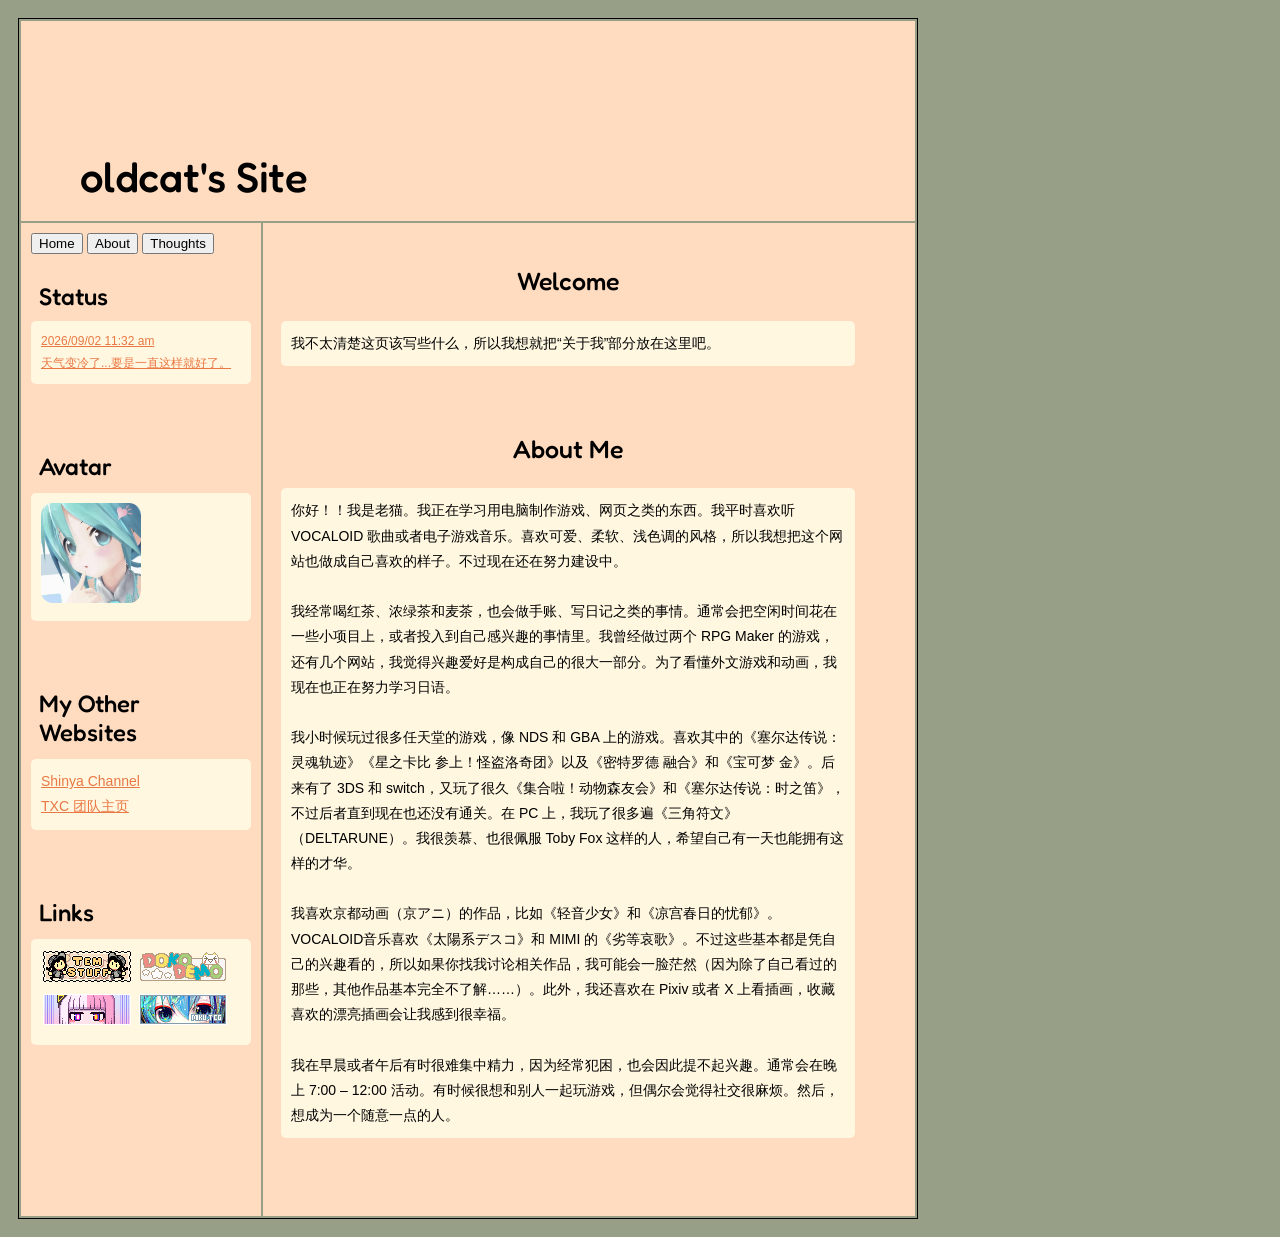
<file: index.html>
<!DOCTYPE html>
<html>
<head>
    <meta charset="UTF-8">
    <title>oldcat's Site</title>
    <link rel="stylesheet" href="https://fonts.googleapis.com/css2?family=Fredoka:wght@300;400;500;600;700&display=swap">
    <link rel="stylesheet" href="https://s1.hdslb.com/bfs/static/jinkela/long/font/regular.css">
    <link rel="stylesheet" href="css/style.css">
</head>
<body>
    <table style="width: 900px">
        <tr style="height: 200px; vertical-align: bottom;">
            <th colspan="2">
                <a href="/index.html" class="no-decoration">
                    <h2 class="site-title">oldcat's Site</h2>
                </a>
            </th>
        </tr>
        <tr>
            <td style="width: 200px;">
                
                <button onclick="window.location.href='/index.html'">Home</button>
                <button onclick="window.location.href='/about.html'">About</button>
                <button onclick="window.location.href='/thoughts.html'">Thoughts</button>

                <h2>Status</h2>
                <p style="font-size: 12px;" id="status-text"></p>
                
                <h2>Avatar</h2>
                <p>
                    <img src="/img/avatar.jpg" alt="avatar" class="avatar">
                </p>

                <h2>My Other Websites</h2>
                <p>
                    <a href="https://shinya.39s.moe" target="_blank">Shinya Channel</a>
                    <br>
                    <a href="https://txc.39s.moe" target="_blank">TXC 团队主页</a>
                    
                </p>


                <h2>Links</h2>
                <p style="width: 200px;">
                    <a href="https://temstuff.neocities.org/" target="_blank" style="text-decoration: none;">
                        <img src="/img/88x31/tem_stuff.gif" alt="tem_stuff" class="icons">
                    </a>
                    <a href="https://dokode.moe/" target="_blank" style="text-decoration: none;">
                        <img src="/img/88x31/dokodemobutton3.gif" alt="dokodemo" class="icons">
                    </a>
                    <a href="https://virtualobserver.moe/" target="_blank" style="text-decoration: none;">
                        <img src="/img/88x31/virtualobserver.png" alt="virtualobserver" class="icons">
                    </a>
                    <a href="https://electric-tenshi.nekoweb.org/mikutcg/tcg" target="_blank" style="text-decoration: none;">
                        <img src="/img/88x31/mikutcg88x31.png" alt="mikutcg" class="icons">
                    </a>
                </p>
                <br>
            </td>
            <td style="width: 700px; padding: 18px; padding-right: 60px;">
                <h1>Welcome</h1>
                <p>我不太清楚这页该写些什么，所以我想就把“关于我”部分放在这里吧。</p>

                <h1>About Me</h1>

                <p>
                    你好！！我是老猫。我正在学习用电脑制作游戏、网页之类的东西。我平时喜欢听 VOCALOID 歌曲或者电子游戏音乐。喜欢可爱、柔软、浅色调的风格，所以我想把这个网站也做成自己喜欢的样子。不过现在还在努力建设中。
                    <br><br>
                    我经常喝红茶、浓绿茶和麦茶，也会做手账、写日记之类的事情。通常会把空闲时间花在一些小项目上，或者投入到自己感兴趣的事情里。我曾经做过两个 RPG Maker 的游戏，还有几个网站，我觉得兴趣爱好是构成自己的很大一部分。为了看懂外文游戏和动画，我现在也正在努力学习日语。
                    <br><br>
                    我小时候玩过很多任天堂的游戏，像 NDS 和 GBA 上的游戏。喜欢其中的《塞尔达传说：灵魂轨迹》《星之卡比 参上！怪盗洛奇团》以及《密特罗德 融合》和《宝可梦 金》。后来有了 3DS 和 switch，又玩了很久《集合啦！动物森友会》和《塞尔达传说：时之笛》，不过后者直到现在也还没有通关。在 PC 上，我玩了很多遍《三角符文》（DELTARUNE）。我很羡慕、也很佩服 Toby Fox 这样的人，希望自己有一天也能拥有这样的才华。
                    <br><br>
                    我喜欢京都动画（京アニ）的作品，比如《轻音少女》和《凉宫春日的忧郁》。VOCALOID音乐喜欢《太陽系デスコ》和 MIMI 的《劣等哀歌》。不过这些基本都是凭自己的兴趣看的，所以如果你找我讨论相关作品，我可能会一脸茫然（因为除了自己看过的那些，其他作品基本完全不了解……）。此外，我还喜欢在 Pixiv 或者 X 上看插画，收藏喜欢的漂亮插画会让我感到很幸福。
                    <br><br>
                    我在早晨或者午后有时很难集中精力，因为经常犯困，也会因此提不起兴趣。通常会在晚上 7:00 – 12:00 活动。有时候很想和别人一起玩游戏，但偶尔会觉得社交很麻烦。然后，想成为一个随意一点的人。

                </p>
            </td>
        </tr>
    </table>
    <script src="js/status.js"></script>
</body>
</html>
</file>
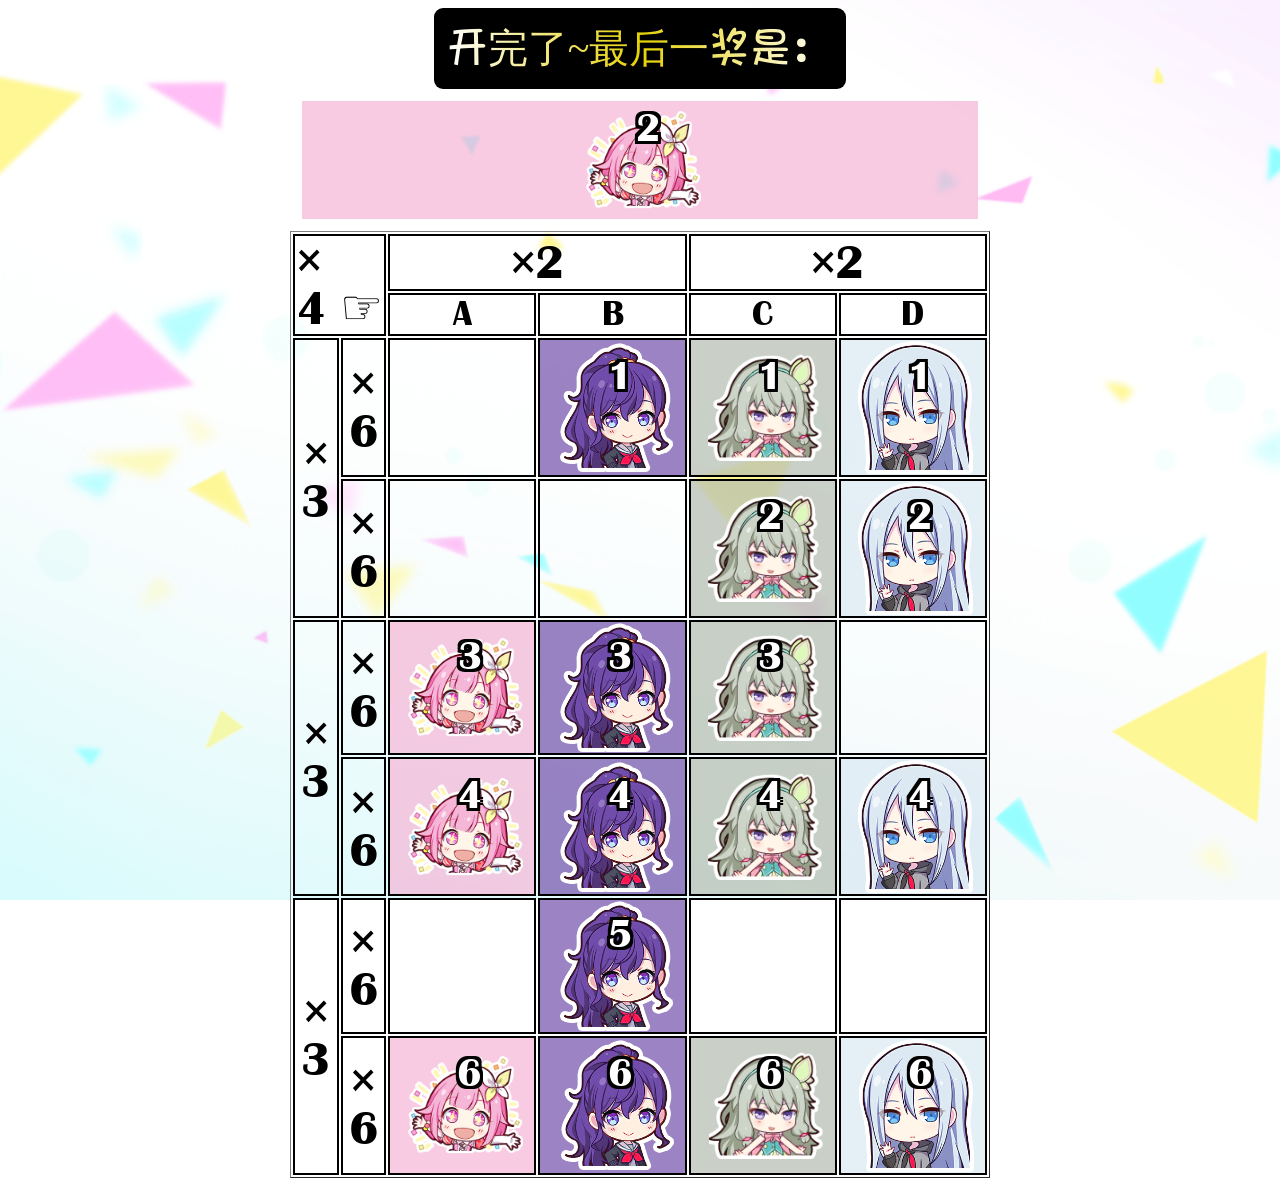
<file: test/index.html>
<!DOCTYPE html>
<html>
<head>
    <meta charset="UTF-8">
    <link rel="stylesheet" type="text/css" href="style.css">
    <meta name="viewport" content="width=device-width, initial-scale=1.0">
    <title>Document</title>
</head>
<body>
    <div class="bg"><div class="header">开完了~最后一奖是：</div></div>

    <table border="1" class="result">
    <td class="pink result">
        <span class="font">2</span><img src="a.png" alt="" class="imgs"> </td>
    </table>



    <table border="1" class="table">
      <tr>
        <td rowspan="2" colspan="2" style="vertical-align: bottom; text-align:right;"> × &ensp;&ensp;<br>4 ☞</td>
        <td colspan="2" class="text-align: center;">×2</td>
        <td colspan="2">×2</td>
      </tr>
      <tr class="name">
        <td>A</td>
        <td>B</td>
        <td>C</td>
        <td>D</td>
      </tr>
      <!-- <td class="empty"></td> -->
      <tr>
        <td rowspan="2">×<br>3</td>
        <td>×<br>6</td>
        <!-- <td></td> -->
        <!-- <td class="pink"><span class="font">1</span><img src="a.png" alt="粉毛 1" class="imgs"> </td> -->
        <td></td>
        <td class="purple"><span class="font">1</span><img src="b.png" alt="紫毛 1" class="imgs"> </td>
        <td class="green"><span class="font">1</span><img src="c.png" alt="绿毛 1" class="imgs"> </td>
        <td  class="blue"><span class="font">1</span><img src="d.png" alt="蓝毛 1" class="imgs"> </td>
    </tr>
    <tr>
        <td>×<br>6</td>
        <!-- <td class="pink"><span class="font">2</span><img src="a.png" alt="粉毛 2" class="imgs"> </td> -->
        <td></td><td></td>
        <!-- <td class="purple"><span class="font">2</span><img src="b.png" alt="紫毛 2" class="imgs"> </td> -->
        <td class="green"><span class="font">2</span><img src="c.png" alt="绿毛 2" class="imgs"> </td>
        <td class="blue"><span class="font">2</span><img src="d.png" alt="蓝毛 2" class="imgs"> </td>
    </tr>
    <tr>
        <td rowspan="2">×<br>3</td>
        <td>×<br>6</td>
        <td class="pink"><span class="font">3</span><img src="a.png" alt="粉毛 3" class="imgs"> </td>
        <td class="purple"><span class="font">3</span><img src="b.png" alt="紫毛 3" class="imgs"> </td>
        <td class="green"><span class="font">3</span><img src="c.png" alt="绿毛 3" class="imgs"> </td>
        <td></td>
        <!-- <td class="blue"><span class="font">3</span><img src="d.png" alt="蓝毛 3" class="imgs"> </td> -->
    </tr>
    <tr>
        <td>×<br>6</td>
        <td class="pink"><span class="font">4</span><img src="a.png" alt="粉毛 4" class="imgs"> </td>
        <td class="purple"><span class="font">4</span><img src="b.png" alt="紫毛 4" class="imgs"> </td>
        <td class="green"><span class="font">4</span><img src="c.png" alt="绿毛 4" class="imgs"> </td>
        <td class="blue"><span class="font">4</span><img src="d.png" alt="蓝毛 4" class="imgs"> </td>
    </tr>
    <tr>
        <td rowspan="2">×<br>3</td>
        <td>×<br>6</td>
        <!-- <td class="pink"><span class="font">5</span><img src="a.png" alt="粉毛 5" class="imgs"> </td> -->
        <td></td>
        <td class="purple"><span class="font">5</span><img src="b.png" alt="紫毛 5" class="imgs"> </td>
        <td></td>
        <td></td>
        <!-- <td class="blue"><span class="font">5</span><img src="d.png" alt="蓝毛 5" class="imgs"> </td> -->
    </tr>
    <tr>
        <td>×<br>6</td>
        <td class="pink"><span class="font">6</span><img src="a.png" alt="粉毛 6" class="imgs"> </td>
        <td class="purple"><span class="font">6</span><img src="b.png" alt="紫毛 6" class="imgs"> </td>
        <td class="green"><span class="font">6</span><img src="c.png" alt="绿毛 6" class="imgs"> </td>
        <td class="blue"><span class="font">6</span><img src="d.png" alt="蓝毛 6" class="imgs"> </td>
    </tr>
    </table>
</body>
</html>
</file>
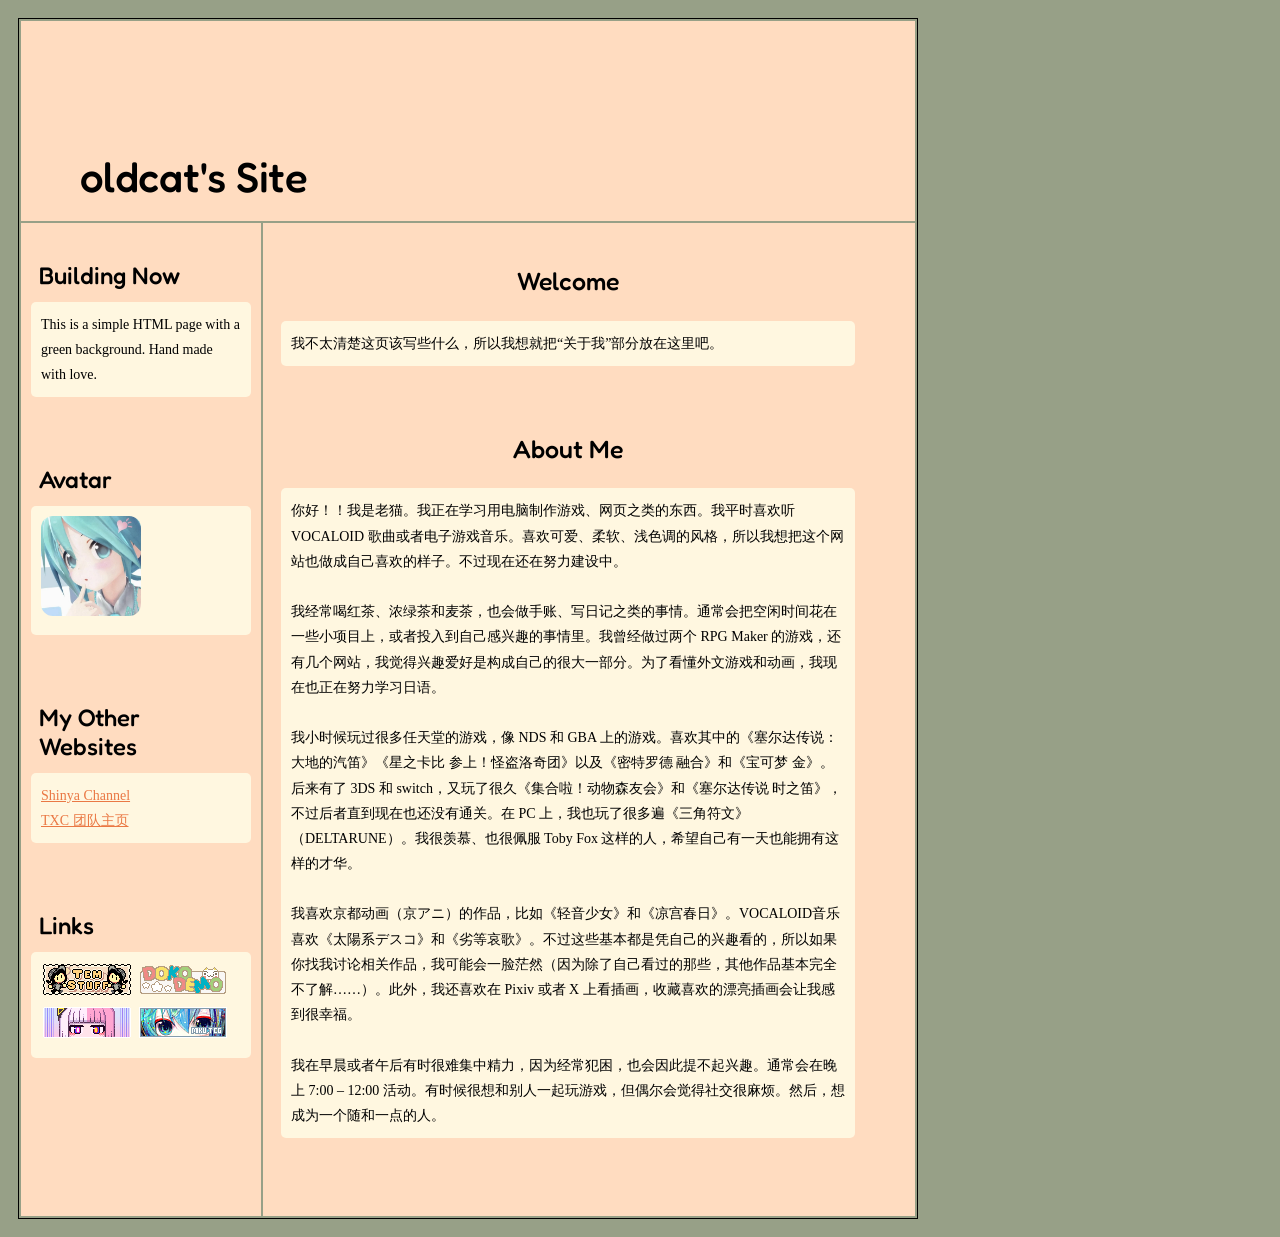
<file: backup/9-2/index.html>
<!DOCTYPE html>
<html>
<head>
    <meta charset="UTF-8">
    <title>oldcat's Site</title>
    <link rel="stylesheet" href="https://fonts.googleapis.com/css2?family=Fredoka:wght@300;400;500;600;700&display=swap">
    <style>
        body {
            background-color: #97a087;
            padding: 10px;
        }
        table {
            border: 1px solid black;
        }
        tr{
            background-color: #ffdcc0;
        }
        td {
            padding: 10px;
            vertical-align: top;
        }
        p {
            font-size: 14px;
            background-color: #fff7e0;
            padding: 10px;
            border-radius: 5px;
            line-height: 1.8;
            margin-bottom: 60px;
        }
        h1{
            font-family: "Fredoka", sans-serif;
            font-weight: 500;
            padding: 8px;
            text-align: center;
            font-size: 25px;
        }
        h2{
            font-family: "Fredoka", sans-serif;
            font-weight: 500;
            padding: 8px;
            text-align: left;
            font-size: 24px;
            margin-bottom: -10px;
        }
        .icons{
            width: 88px;
            height: 31px;
            padding: 2px;
        }
        .avatar{
            width: 100px;
            height: 100px;
            border-radius: 12px;
        }
        .site-title{
            font-family: "Fredoka", sans-serif;
            font-weight: 500;
            font-size: 42px;
            margin: 0 0 10px 50px;
        }
        a {
            color: #ea7844;
        }
    </style>
</head>
<body>
    <table style="width: 900px">
        <tr style="height: 200px; vertical-align: bottom;">
            <th colspan="2">
                <h2 class="site-title">oldcat's Site</h2>
            </th>
        </tr>
        <tr>
            <td style="width: 200px">
                <h2>Building Now</h2>
                <p>This is a simple HTML page with a green background. Hand made with love.</p>

                <h2>Avatar</h2>
                <p>
                    <img src="/img/avatar.jpg" alt="avatar" class="avatar">
                </p>

                <h2>My Other Websites</h2>
                <p>
                    <a href="https://shinya.39s.moe" target="_blank">Shinya Channel</a>
                    <br>
                    <a href="https://txc.39s.moe" target="_blank">TXC 团队主页</a>
                    
                </p>


                <h2>Links</h2>
                <p style="width: 200px;">
                    <a href="https://temstuff.neocities.org/" target="_blank" style="text-decoration: none;">
                        <img src="/img/88x31/tem_stuff.gif" alt="tem_stuff" class="icons">
                    </a>
                    <a href="https://dokode.moe/" target="_blank" style="text-decoration: none;">
                        <img src="/img/88x31/dokodemobutton3.gif" alt="dokodemo" class="icons">
                    </a>
                    <a href="https://virtualobserver.moe/" target="_blank" style="text-decoration: none;">
                        <img src="/img/88x31/virtualobserver.png" alt="virtualobserver" class="icons">
                    </a>
                    <a href="https://electric-tenshi.nekoweb.org/mikutcg/tcg" target="_blank" style="text-decoration: none;">
                        <img src="/img/88x31/mikutcg88x31.png" alt="mikutcg" class="icons">
                    </a>
                </p>
                <br>
            </td>
            <td style="width: 700px; padding: 18px; padding-right: 60px;">
                <h1>Welcome</h1>
                <p>我不太清楚这页该写些什么，所以我想就把“关于我”部分放在这里吧。</p>

                <h1>About Me</h1>

                <p>
                    你好！！我是老猫。我正在学习用电脑制作游戏、网页之类的东西。我平时喜欢听 VOCALOID 歌曲或者电子游戏音乐。喜欢可爱、柔软、浅色调的风格，所以我想把这个网站也做成自己喜欢的样子。不过现在还在努力建设中。
                    <br><br>
                    我经常喝红茶、浓绿茶和麦茶，也会做手账、写日记之类的事情。通常会把空闲时间花在一些小项目上，或者投入到自己感兴趣的事情里。我曾经做过两个 RPG Maker 的游戏，还有几个网站，我觉得兴趣爱好是构成自己的很大一部分。为了看懂外文游戏和动画，我现在也正在努力学习日语。
                    <br><br>
                    我小时候玩过很多任天堂的游戏，像 NDS 和 GBA 上的游戏。喜欢其中的《塞尔达传说：大地的汽笛》《星之卡比 参上！怪盗洛奇团》以及《密特罗德 融合》和《宝可梦 金》。后来有了 3DS 和 switch，又玩了很久《集合啦！动物森友会》和《塞尔达传说 时之笛》，不过后者直到现在也还没有通关。在 PC 上，我也玩了很多遍《三角符文》（DELTARUNE）。我很羡慕、也很佩服 Toby Fox 这样的人，希望自己有一天也能拥有这样的才华。
                    <br><br>
                    我喜欢京都动画（京アニ）的作品，比如《轻音少女》和《凉宫春日》。VOCALOID音乐喜欢《太陽系デスコ》和《劣等哀歌》。不过这些基本都是凭自己的兴趣看的，所以如果你找我讨论相关作品，我可能会一脸茫然（因为除了自己看过的那些，其他作品基本完全不了解……）。此外，我还喜欢在 Pixiv 或者 X 上看插画，收藏喜欢的漂亮插画会让我感到很幸福。
                    <br><br>
                    我在早晨或者午后有时很难集中精力，因为经常犯困，也会因此提不起兴趣。通常会在晚上 7:00 – 12:00 活动。有时候很想和别人一起玩游戏，但偶尔会觉得社交很麻烦。然后，想成为一个随和一点的人。

                </p>
            </td>
        </tr>
    </table>
</body>
</html>
</file>
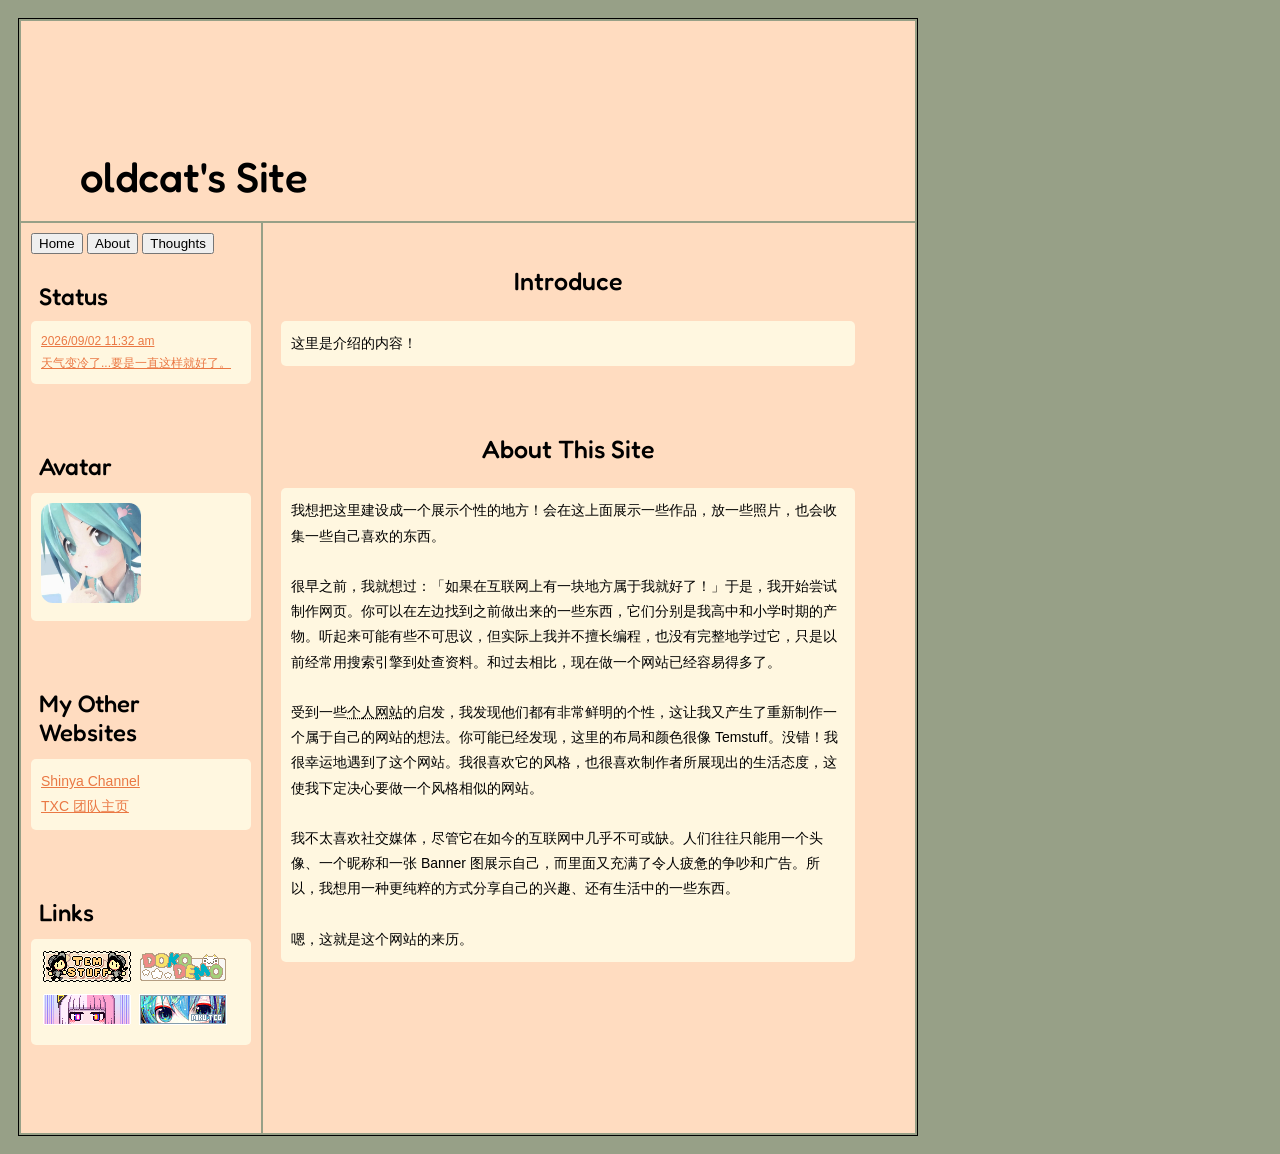
<file: about.html>
<!DOCTYPE html>
<html>
<head>
    <meta charset="UTF-8">
    <title>oldcat's Site</title>
    <link rel="stylesheet" href="https://fonts.googleapis.com/css2?family=Fredoka:wght@300;400;500;600;700&display=swap">
    <link rel="stylesheet" href="https://s1.hdslb.com/bfs/static/jinkela/long/font/regular.css">
    <link rel="stylesheet" href="css/style.css">
</head>
<body>
    <table style="width: 900px">
        <tr style="height: 200px; vertical-align: bottom;">
            <th colspan="2">
                <a href="/index.html" class="no-decoration">
                    <h2 class="site-title">oldcat's Site</h2>
                </a>
            </th>
        </tr>
        <tr>
            <td style="width: 200px;">

                <button onclick="window.location.href='/index.html'">Home</button>
                <button onclick="window.location.href='/about.html'">About</button>
                <button onclick="window.location.href='/thoughts.html'">Thoughts</button>

                <h2>Status</h2>
                <p style="font-size: 12px;" id="status-text"></p>
                
                <h2>Avatar</h2>
                <p>
                    <img src="/img/avatar.jpg" alt="avatar" class="avatar">
                </p>

                <h2>My Other Websites</h2>
                <p>
                    <a href="https://shinya.39s.moe" target="_blank">Shinya Channel</a>
                    <br>
                    <a href="https://txc.39s.moe" target="_blank">TXC 团队主页</a>
                    
                </p>


                <h2>Links</h2>
                <p style="width: 200px;">
                    <a href="https://temstuff.neocities.org/" target="_blank" style="text-decoration: none;">
                        <img src="/img/88x31/tem_stuff.gif" alt="tem_stuff" class="icons">
                    </a>
                    <a href="https://dokode.moe/" target="_blank" style="text-decoration: none;">
                        <img src="/img/88x31/dokodemobutton3.gif" alt="dokodemo" class="icons">
                    </a>
                    <a href="https://virtualobserver.moe/" target="_blank" style="text-decoration: none;">
                        <img src="/img/88x31/virtualobserver.png" alt="virtualobserver" class="icons">
                    </a>
                    <a href="https://electric-tenshi.nekoweb.org/mikutcg/tcg" target="_blank" style="text-decoration: none;">
                        <img src="/img/88x31/mikutcg88x31.png" alt="mikutcg" class="icons">
                    </a>
                </p>
                <br>
            </td>
            <td style="width: 700px; padding: 18px; padding-right: 60px;">
                <h1>Introduce</h1>
                <p>这里是介绍的内容！</p>
                <h1>About This Site</h1>
                <p>
                我想把这里建设成一个展示个性的地方！会在这上面展示一些作品，放一些照片，也会收集一些自己喜欢的东西。
                <br><br>
                很早之前，我就想过：「如果在互联网上有一块地方属于我就好了！」于是，我开始尝试制作网页。你可以在左边找到之前做出来的一些东西，它们分别是我高中和小学时期的产物。听起来可能有些不可思议，但实际上我并不擅长编程，也没有完整地学过它，只是以前经常用搜索引擎到处查资料。和过去相比，现在做一个网站已经容易得多了。
                <br><br>
                受到一些<abbr title="请看左侧栏的Links！">个人网站</abbr>的启发，我发现他们都有非常鲜明的个性，这让我又产生了重新制作一个属于自己的网站的想法。你可能已经发现，这里的布局和颜色很像 Temstuff。没错！我很幸运地遇到了这个网站。我很喜欢它的风格，也很喜欢制作者所展现出的生活态度，这使我下定决心要做一个风格相似的网站。
                <br><br>
                我不太喜欢社交媒体，尽管它在如今的互联网中几乎不可或缺。人们往往只能用一个头像、一个昵称和一张 Banner 图展示自己，而里面又充满了令人疲惫的争吵和广告。所以，我想用一种更纯粹的方式分享自己的兴趣、还有生活中的一些东西。
                <br><br>
                嗯，这就是这个网站的来历。
                </p>
            </td>
        </tr>
    </table>
    <script src="js/status.js"></script>
</body>
</html>
</file>
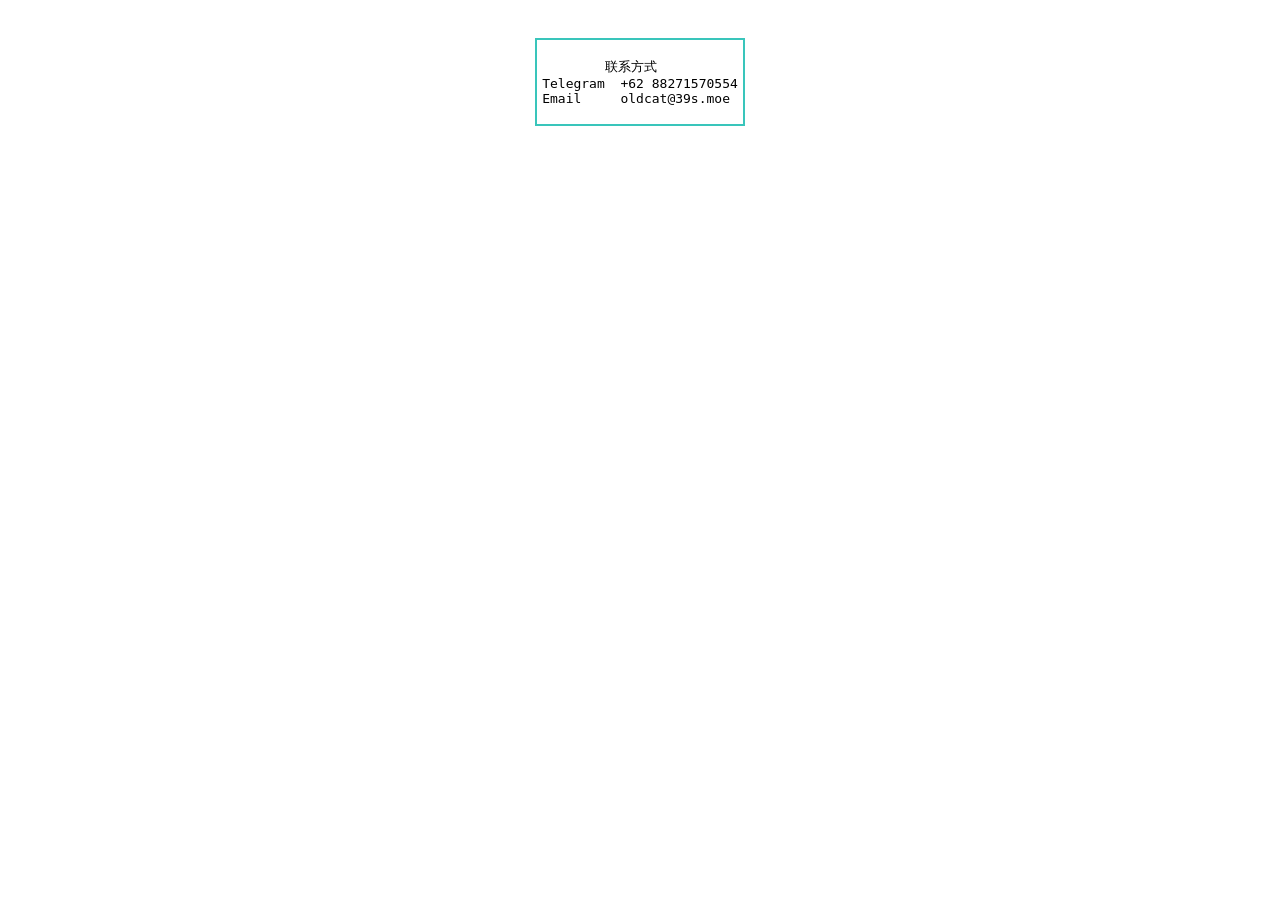
<file: c.html>
<!DOCTYPE html>
<html>
<head>
    <meta charset="UTF-8">
    <meta name="viewport" content="width=device-width, initial-scale=1.0">
    <link rel="shortcut icon" href="icon.png" >
    <link rel="stylesheet" type="text/css" href="style.css">
    <title>联系方式</title>
</head>
<body>
    <div class="border">
<pre>
        联系方式
Telegram  +62 88271570554
Email     oldcat@39s.moe
</pre>
    </div>
</body>
</html>
</file>
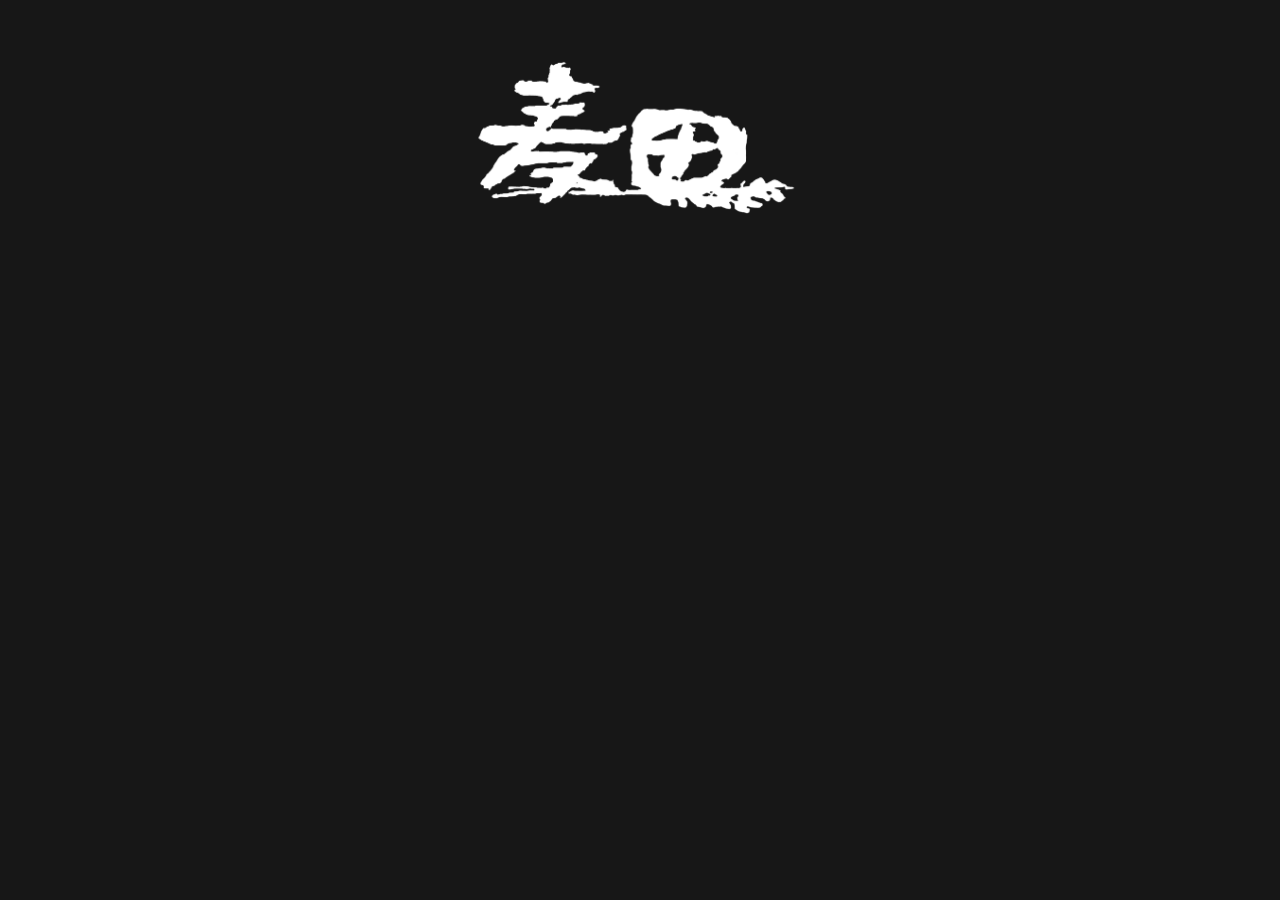
<file: mt.html>
<!DOCTYPE html>
<html>
<head>
    <meta charset="UTF-8">
    <meta name="viewport" content="width=device-width, initial-scale=1.0">
    <link rel="stylesheet" type="text/css" href="style.css">
    <link rel="shortcut icon" href="icon.png" >
    <title>39s-moe</title>
</head>
<body style="background-color: rgb(23, 23, 23);">
    <div class="img">
        <img src="test/logo高清 白 修理_.png" height="171px" width="350px" alt="title_img">
    </div>
    <p id="page_div"></p>
 
    <script language="javascript">
        var num = 1; //倒计时的秒数
        var URL = "https://www.bilibili.com/video/BV1taHxeYEuS/";
        var id = window.setInterval('doUpdate()', 1000);
        function doUpdate() {
            if(num == 0) {
                window.clearInterval(id);
                window.location = URL;
            }
            num --;
        }
    </script>
    <!-- <div id="warning-box"></div>
    <script src="script.js"></script> -->
</body>
</html>
</file>
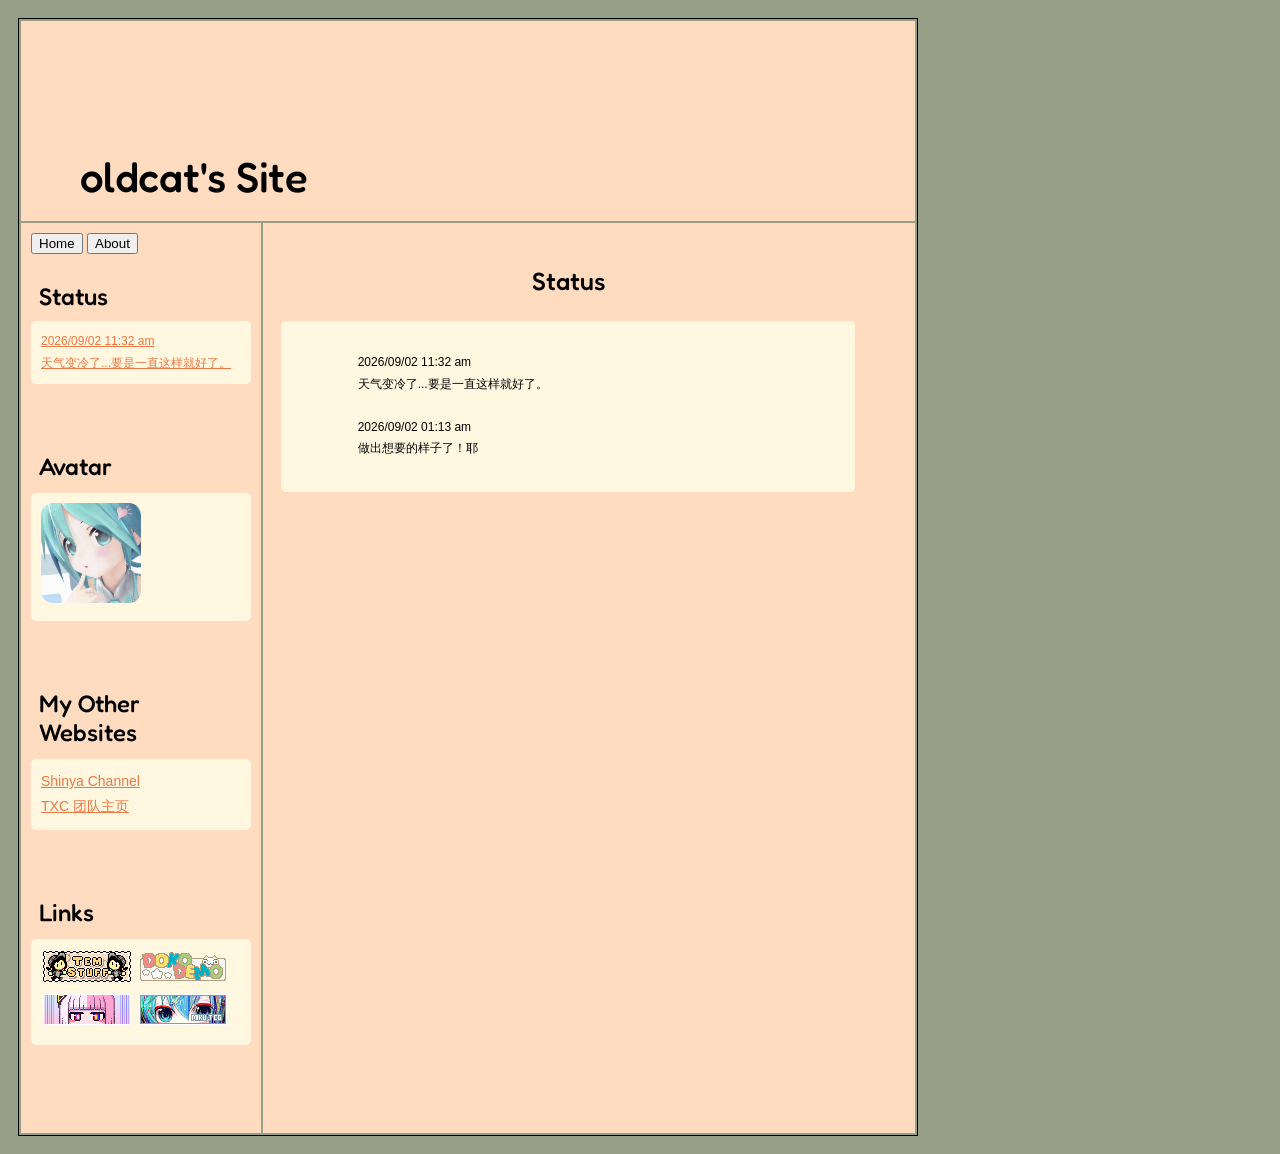
<file: status.html>
<!DOCTYPE html>
<html>
<head>
    <meta charset="UTF-8">
    <title>oldcat's Site</title>
    <link rel="stylesheet" href="https://fonts.googleapis.com/css2?family=Fredoka:wght@300;400;500;600;700&display=swap">
    <link rel="stylesheet" href="https://s1.hdslb.com/bfs/static/jinkela/long/font/regular.css">
    <link rel="stylesheet" href="css/style.css">
</head>
<body>
    <table style="width: 900px">
        <tr style="height: 200px; vertical-align: bottom;">
            <th colspan="2">
                <a href="/index.html" class="no-decoration">
                    <h2 class="site-title">oldcat's Site</h2>
                </a>
            </th>
        </tr>
        <tr>
            <td style="width: 200px;">
                
                <button onclick="window.location.href='/index.html'">Home</button>
                <button onclick="window.location.href='/about.html'">About</button>

                <h2>Status</h2>
                <p style="font-size: 12px;" id="status-text"></p>

                <h2>Avatar</h2>
                <p>
                    <img src="/img/avatar.jpg" alt="avatar" class="avatar">
                </p>

                <h2>My Other Websites</h2>
                <p>
                    <a href="https://shinya.39s.moe" target="_blank">Shinya Channel</a>
                    <br>
                    <a href="https://txc.39s.moe" target="_blank">TXC 团队主页</a>
                    
                </p>


                <h2>Links</h2>
                <p style="width: 200px;">
                    <a href="https://temstuff.neocities.org/" target="_blank" style="text-decoration: none;">
                        <img src="/img/88x31/tem_stuff.gif" alt="tem_stuff" class="icons">
                    </a>
                    <a href="https://dokode.moe/" target="_blank" style="text-decoration: none;">
                        <img src="/img/88x31/dokodemobutton3.gif" alt="dokodemo" class="icons">
                    </a>
                    <a href="https://virtualobserver.moe/" target="_blank" style="text-decoration: none;">
                        <img src="/img/88x31/virtualobserver.png" alt="virtualobserver" class="icons">
                    </a>
                    <a href="https://electric-tenshi.nekoweb.org/mikutcg/tcg" target="_blank" style="text-decoration: none;">
                        <img src="/img/88x31/mikutcg88x31.png" alt="mikutcg" class="icons">
                    </a>
                </p>
                <br>
            </td>
            <td style="width: 700px; padding: 18px; padding-right: 60px;">
                <h1>Status</h1>
                <p style="font-size: 12px; white-space: pre-wrap;">
                    2026/09/02 11:32 am
                    天气变冷了...要是一直这样就好了。

                    2026/09/02 01:13 am
                    做出想要的样子了！耶
                </p>
            </td>
        </tr>
    </table>
    <script src="js/status.js"></script>
</body>
</html>
</file>
<file: css/style.css>
body {
    font-family: "HarmonyOS_Regular", sans-serif;
    background-color: #97a087;
    padding: 10px;
}
table {
    border: 1px solid black;
}
tr{
    background-color: #ffdcc0;
}
td {
    padding: 10px;
    vertical-align: top;
}
p {
    font-size: 14px;
    background-color: #fff7e0;
    padding: 10px;
    border-radius: 5px;
    line-height: 1.8;
    margin-bottom: 60px;
    
}
h1{
    font-family: "Fredoka", sans-serif;
    font-weight: 500;
    padding: 8px;
    text-align: center;
    font-size: 25px;
}
h2{
    font-family: "Fredoka", sans-serif;
    font-weight: 500;
    padding: 8px;
    text-align: left;
    font-size: 24px;
    margin-bottom: -10px;
}
.icons{
    width: 88px;
    height: 31px;
    padding: 2px;
}
.avatar{
    width: 100px;
    height: 100px;
    border-radius: 12px;
}
.site-title{
    font-family: "Fredoka", sans-serif;
    font-weight: 500;
    font-size: 42px;
    margin: 0 0 10px 50px;
}
a {
    color: #ea7844;
}
.no-decoration {
    text-decoration: none;
    color: black;
}
.navi {
    color: #b86037;
    font-weight: bold;
    text-align: left;
    font-size: 14px;
}
</file>
<file: test/style.css>
@font-face {
	font-family: 'bold'; 
	src: url('Britannic_Bold_T.ttf'); 
  }
@font-face {
	font-family: 'lolita'; 
	src: url('lolita.ttf'); 
  }
@keyframes nonlinear-animation-3 {
    0% {
        background-position: 0 0;
        }
    100% {
        background-position: 100% 0;

    }
}
body{
	display: flex;
    background: url(bg_virtualsinger.png);
    background-position: center;
    background-repeat: no-repeat;
    background-attachment: fixed;
    background-size: cover;
    font-size: 48px;
    font-family: bold;
    flex-direction: column;
    justify-content: center;
    align-items: center;
}
.table{
	line-height: 1;
}
table {
	min-width: 700px;
	max-width: 750px;
  }
  th,
  td {
	border: 2px solid black;
	text-align: center; /* 设置文字居中对齐 */
	min-height: 147px;
  }
.empty
{
	height: 136px;
}
.imgs{
    max-width: 115px;
    max-height: 150px;
	vertical-align: middle;
	position: relative;
    right: 9px;
  }
.font{
	font-size: 40px;
    position: relative;
    top: -31px;
    left: 65px;
	font-family: bold;
	color: white;
	text-shadow: 3px 0 #000,
	-3px 0 #000,
	0 3px #000,
	0 -3px #000,
	3px 3px #000,
	-3px -3px #000,
	3px -3px #000,
	-3px 3px #000;
	z-index:1;
}
.name{
	font-size: 35px;
}
.pink{
	background-color: rgba(246,181,214,.7);
}
.purple{
	background-color: rgba(114,79,170,.7);
}
.green{
	background-color: rgba(180,188,176,.7);
}
.blue{
	background-color: rgba(219,232,243,.7);
}
.bg{
	background-color: #000;
	border-radius: 9px;
	padding: 13px;
}
.header{
	font-family: lolita;
	background: -webkit-linear-gradient(left, #ffffff, #E6D205 25%, #ffffff 50%, #dad280 75%, #ffffff);
	color: transparent;
	background-clip: text;
	background-size: 200% 100%;
	font-size: 40px;
	text-align: center;
	animation: nonlinear-animation-3 1.5s infinite linear;
}
.result{
	max-height: 136px;
	max-width: 130px;
	border: none;
	padding: 10px;
}
@media screen and (max-width: 767px) {
	body{
		font-size: 28px;
	}
	.imgs{
		max-width: 60px;
	}
	table{
		min-width: 400px;
	}
	.font{
        font-size: 25px;
        position: relative;
        top: -16px;
        left: 29px;
		text-shadow: 2px 0 #000,
		-2px 0 #000,
		0 2px #000,
		0 -2px #000,
		2px 2px #000,
		-2px -2px #000,
		2px -2px #000,
		-2px 2px #000;
	}
	.table{
		line-height: 0.8;
	}
	.name{
		font-size: 20px;
	}
	th,td{
		border: 1px solid black;
	}
}
</file>
<file: style.css>
body{
    display: flex;
    justify-content: center;
    flex-direction: column;
    align-items: center;
}
.img{
    margin-top: 3%;
}
.border{
    border: 2px solid #39c5bb;
    padding: 5px;
    width: auto;
    margin-top: 30px;
    margin-right: auto;
    margin-bottom: auto;
    margin-left: auto;
}
.warning-box {
    background-color: yellow;
    color: #333;
    border: 1px solid #ccc;
    padding: 10px;
    margin: 20px;
    font-family: Arial, sans-serif;
    font-size: 14px;
    line-height: 1.5;
    max-width: 600px;
}
/* shinya sitebutton */
        .sitebutton-wrap {
            display: inline-block;
            vertical-align: middle;
        }

        .sitebutton-shinya {
            display: block;
            width: 88px;
            height: 31px;
            background: #0a0a12;
            border: 1px solid #9999cc;
            box-shadow: 0 0 0 1px #0a0a12, 0 0 6px #7766bb88;
            text-decoration: none;
            overflow: hidden;
            position: relative;
            image-rendering: pixelated;
            transition: box-shadow 0.2s, border-color 0.2s;
        }

        .sitebutton-shinya:hover {
            border-color: #ccaaff;
            box-shadow: 0 0 0 1px #0a0a12, 0 0 10px #aa88ffcc;
        }

        .sitebutton-shinya svg {
            width: 88px;
            height: 31px;
            display: block;
        }

        /* scanline flicker on hover */
        .sitebutton-shinya::after {
            content: '';
            position: absolute;
            inset: 0;
            background: repeating-linear-gradient(
                to bottom,
                transparent 0px,
                transparent 1px,
                rgba(0,0,0,0.25) 1px,
                rgba(0,0,0,0.25) 2px
            );
            pointer-events: none;
            opacity: 0.5;
        }
</file>
